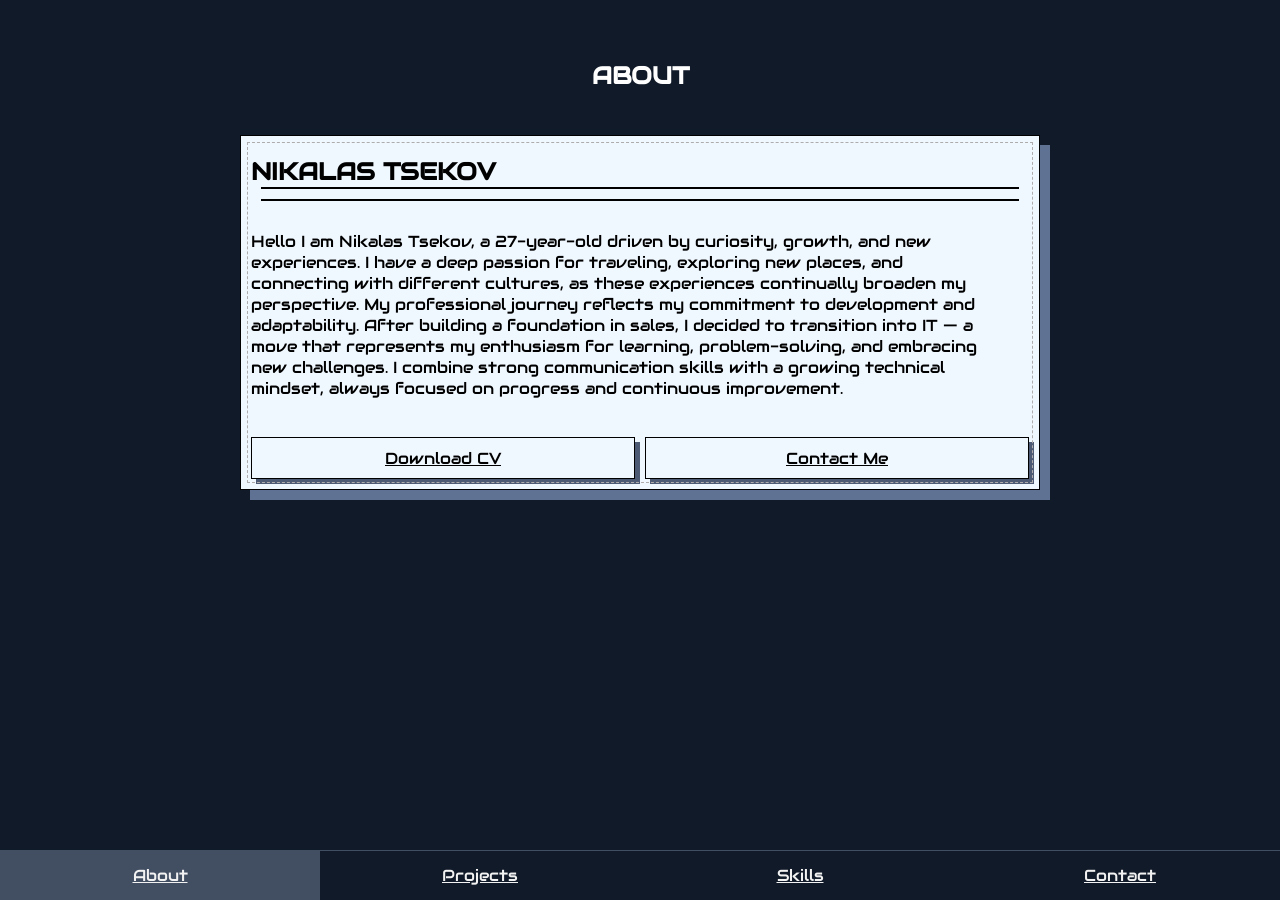
<file: index.html>
<!DOCTYPE html>
<html lang="en">

<head>
    <meta charset="UTF-8">
    <meta name="viewport" content="width=device-width, initial-scale=1.0">
    <title>N.T</title>
    <link rel="preconnect" href="https://fonts.googleapis.com">
    <link rel="preconnect" href="https://fonts.gstatic.com" crossorigin>
    <link href="https://fonts.googleapis.com/css2?family=Audiowide&display=swap" rel="stylesheet">
    <link rel="stylesheet" href="./styles.css">
</head>
<style>
    .section-content-box {
        display: flex;
        flex-direction: column;
        justify-content: center;
    }

    .section-second-container-inner-box {
        visibility: hidden;
    }


    .card {
        outline: 1px dashed rgb(174, 172, 172);
        outline-offset: -8px;
        display: flex;
        flex-direction: column;
        width: auto;
        height: auto;
        max-width: 800px;
        box-sizing: border-box;
    }

    .card-header {
        padding-left: 10px;
        flex-direction: row;
        bottom: 0;
    }

    .card-header h1 {
        font-size: auto;
        font-weight: 700;
        color: black;
    }

    .card-first-box h2 {
        padding: 5px;
        border-bottom: 2px solid black;
        border-top: 2px solid black;
        margin-left: 20px;
        margin-right: 20px;
        margin-top: -20px;
    }

    p {
        box-sizing: border-box;
        margin-top: 0px;
        margin-bottom: 0px;
    }

    .card-first-box p {
        width: 97%;
        padding: 10px;
        font-size: auto;
        text-align: left;
        color: black;

    }

    .card-second-box {
        visibility: hidden;
    }

    .card-second-box h3 {
        visibility: hidden;
    }

    .card-second-box p {
        visibility: hidden;
    }

    .card-button-box {
        display: flex;
        justify-content: center;
        gap: 10px;
        padding: 10px;
    }

    .btn {
        text-align: center;
        display: flex;
        justify-content: center;
        align-items: center;
    }

    @media (max-width:900px) {
        body {
            padding-bottom: 70px;
            overflow: auto;
        }

        .card-button-box button:hover {
            transform: none;
        }

        .card:hover {
            transform: none;
        }

        .section {
            display: flex;
            flex-direction: column;
            box-sizing: border-box;
            font-size: normal;
            margin-bottom: 50px;

        }

        .section-header {
            font-size: auto;
            text-align: center;
            margin-bottom: 16px;
        }

        .section-first-container-inner-box {
            max-width: 100%;
            width: auto;
            display: flex;
            flex-direction: column;
            justify-content: center;
        }


        .card {
            width: 100%;

            box-sizing: border-box;
            display: flex;
            flex-direction: column;
            box-shadow: 6px 6px 0 #607293;
        }

        .card-header h1 {
            width: 100%;
            font-size: 20px;
            padding: 12px 10px;
            box-sizing: border-box;
        }

        .card-first-box p {
            width: 100%;
            font-size: 14px;
            padding: 10px;
            box-sizing: border-box;
        }

        .card-button-box {
            padding: 10px;
            padding-bottom: 10px;
            display: flex;
            flex-direction: column;
            justify-content: space-evenly;
        }



    }
</style>

<body>

    <div class="navbar" id="navbar">

        <a href="index.html" class="link active" id="About">About</a>
        <a href="projects.html" class="link" id="Projects">Projects</a>
        <a href="skills.html" class="link" id="Skills">Skills</a>
        <a href="contact.html" class="link" id="Contact">Contact</a>
    </div>

    <section class="section">

        <div class="section-header">
            <h1>ABOUT</h1>
        </div>

        <div class="section-content-box">

            <div class="section-first-container-inner-box">

                <div class="card">

                    <div class="card-header">
                        <h1>NIKALAS TSEKOV</h1>
                    </div>

                    <div class="card-first-box">
                        <h2></h2>
                        <p>Hello I am Nikalas Tsekov, a 27-year-old driven by curiosity, growth, and new experiences. I
                            have a deep
                            passion for traveling, exploring new places, and connecting with different cultures, as
                            these experiences
                            continually broaden my perspective. My professional journey reflects my commitment to
                            development and
                            adaptability. After building a foundation in sales, I decided to transition into IT — a move
                            that
                            represents my enthusiasm for learning, problem-solving, and embracing new challenges. I
                            combine strong
                            communication skills with a growing technical mindset, always focused on progress and
                            continuous
                            improvement.</p>
                    </div>
                    <div class="card-second-box">
                        <h3></h3>
                        <p></p>
                    </div>
                    <div class="card-button-box">
                        <a href="assets/N.TsekovCV.pdf" class="btn">Download CV</a>
                        <a href="contact.html" class="btn">Contact Me</a>
                    </div>
                </div>

            </div>
        </div>
    </section>
    <script></script>
</body>

</html>
</file>
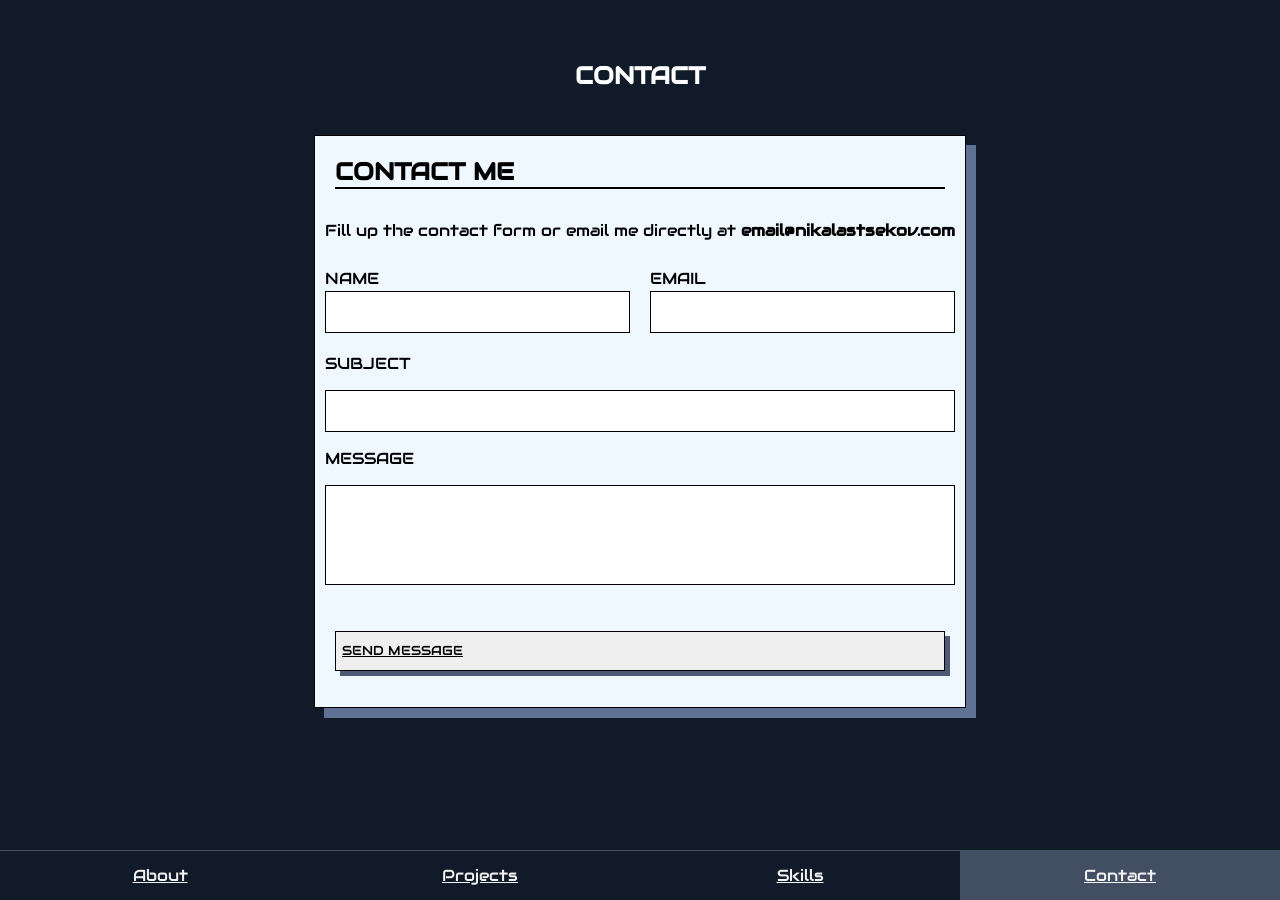
<file: contact.html>
<!DOCTYPE html>
<html lang="en">

<head>
    <meta charset="UTF-8">
    <meta name="viewport" content="width=device-width, initial-scale=1.0">
    <title>N.T</title>
    <link rel="preconnect" href="https://fonts.googleapis.com">
    <link rel="preconnect" href="https://fonts.gstatic.com" crossorigin>
    <link href="https://fonts.googleapis.com/css2?family=Audiowide&display=swap" rel="stylesheet">
    <link rel="stylesheet" href="./styles.css">
</head>
<style>
    .section-content-box {
        display: flex;
        flex-direction: column;
        justify-content: center;
    }

    .section-second-container-inner-box {
        visibility: hidden;
    }

    .card {
        display: flex;
        flex-direction: column;
        width: auto;
        height: auto;
        max-width: 800px;
        height: auto;
        box-sizing: border-box;
    }

    .card-header {
        padding: 20px;
    }

    .card-header h1 {
        border-bottom: 2px solid black;
        margin: 0;
        font-weight: 400;
        color: black;
        text-align: left;
    }

    .card-first-box,
    .card-second-box,
    .card-button-box {
        padding: 10px;
        box-sizing: border-box;

    }

    .card-first-box p {
        margin: 0 0 24px 0;
        color: black;
        line-height: 1.5;
    }

    .user-details {
        display: flex;
        gap: 20px;
        align-items: flex-start;
    }

    .username-input,
    .useremail-input {
        flex: 1;
    }

    .username-input p,
    .useremail-input p,
    .message-details p {
        margin: 0;
    }

    .username-input input,
    .useremail-input input,
    .subject input {
        width: 100%;
        height: 42px;
        padding: 10px 12px;
        border: 1px solid black;
        box-sizing: border-box;
        font-family: inherit;
    }

    .message-details {
        display: flex;
        flex-direction: column;
        gap: 16px;
    }

    .msg-input input {
        width: 100%;
        height: 100px;
        padding: 10px 12px;
        border: 1px solid black;
        box-sizing: border-box;
        font-family: inherit;
        display: flex;
        align-items: flex-start;
    }

    .msg-input textarea {
        width: 100%;
        min-height: 120px;
        padding: 10px 12px;
        border: 1px solid black;
        box-sizing: border-box;
        font-family: inherit;
        resize: vertical;
        vertical-align: top;
    }

    .card-button-box {
        padding: 10px;
        padding-bottom: 10px;
        display: flex;
        flex-direction: row;
        justify-content: space-evenly;
    }

    .card-button-box p {
        width: 100%;
        padding: 10px;
    }

    @media (max-width: 900px) {
        .section {
            display: flex;
            flex-direction: column;
            box-sizing: border-box;
            font-size: normal;
            margin-bottom: 50px;

        }

        .card {
            width: 100%;
            max-width: 90vw;
            box-sizing: border-box;
            display: flex;
            flex-direction: column;
            box-shadow: 6px 6px 0 #607293;
        }

        .card-header h1 {
            width: 100%;
            font-size: 20px;
            box-sizing: border-box;
        }


        .card-first-box p {
            width: 100%;
            font-size: 14px;

            box-sizing: border-box;
        }

        .card-button-box {
            flex-direction: column;
            gap: 10px;
            padding: 10px;

        }

        .card-button-box p {
            width: 100%;
            padding: 0;
            margin: 0;
        }

        .card-button-box button {
            width: 100%;
            height: 44px;
            font-size: 14px;
            box-sizing: border-box;
        }

        .card-button-box button:hover {
            transform: none;
        }
    }


    .card-button-box button {
        display: flex;
        flex-direction: column;
        justify-content: center;
        border: 1px Solid black;
        box-shadow: 5px 5px 0px #4c5a74;
        font-family: "Audiowide", sans-serif;
        text-decoration: underline black;
        font-size: normal;
        text-align: center;
        width: 100%;
        height: 40px;
        border-radius: 0px;
        cursor: pointer;
        color: black;
    }

    .card-button-box button:hover {
        transform: scale(1.02);
    }

    .card-button-box button:active {
        transform: scale(1);
        box-shadow: none;
        border: 2px solid black;
    }
</style>

<body>
    <div class="navbar" id="navbar">
        <a href="index.html" class="link">About</a>
        <a href="projects.html" class="link">Projects</a>
        <a href="skills.html" class="link">Skills</a>
        <a href="contact.html" class="link active">Contact</a>
    </div>
    <section class="section">
        <div class="section-header">
            <h1>CONTACT</h1>
        </div>
        <div class="section-content-box">
            <div class="section-first-container-inner-box">
                <div class="card">
                    <div class="card-header">
                        <h1>
                            <strong>CONTACT ME</strong>
                        </h1>
                    </div>
                    <div class="card-first-box">
                        <p>Fill up the contact form or email me directly at <strong>email@nikalastsekov.com</strong></p>
                        <div class="user-details">
                            <div class="username-input">
                                <p>NAME</p>
                                <p><input></p>
                            </div>
                            <div class="useremail-input">
                                <p>EMAIL</p>
                                <p><input></p>
                            </div>
                        </div>
                    </div>
                    <div class="card-second-box">
                        <div class="message-details">
                            <p>SUBJECT</p>
                            <p class="subject"><input></p>
                            <p>MESSAGE</p>
                            <p class="msg-input"><input></p>
                        </div>
                    </div>
                    <div class="card-button-box">
                        <p><button>SEND MESSAGE</button></p>
                    </div>
                </div>
            </div>
        </div>
    </section>
    <script></script>
</body>

</html>
</file>
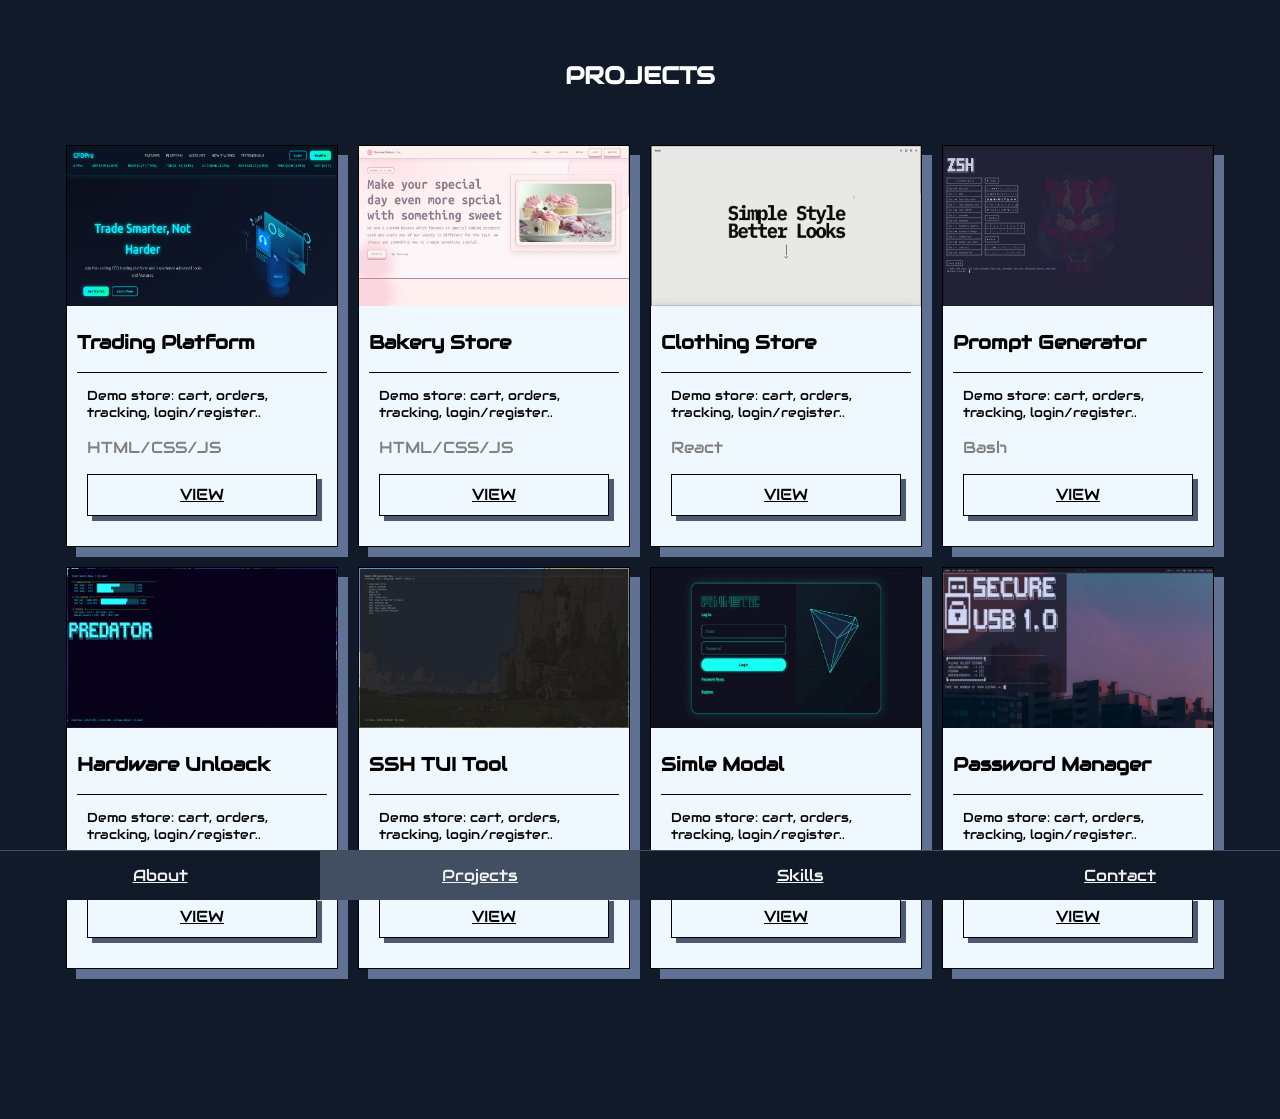
<file: projects.html>
<!DOCTYPE html>
<html lang="en">

<head>
    <meta charset="UTF-8">
    <meta name="viewport" content="width=device-width, initial-scale=1.0">
    <title>N.T</title>
    <link rel="preconnect" href="https://fonts.googleapis.com">
    <link rel="preconnect" href="https://fonts.gstatic.com" crossorigin>
    <link href="https://fonts.googleapis.com/css2?family=Audiowide&display=swap" rel="stylesheet">
    <link rel="stylesheet" href="./styles.css">
</head>
<style>
    .section-content-box {
        display: flex;
        flex-direction: column;
        justify-content: center;
    }

    .section-second-container-inner-box {
        width: 100%;
        display: flex;
        justify-content: center;
        height: auto;
        margin-bottom: 100px
    }

    /** =========================================== */
    /*!              CARD CONTAINER                 */
    /** =========================================== */

    .card {
        max-width: 270px;
        height: 400px;
        text-align: center;
        font-size: normal;
        margin: 10px;
    }

    .card img {
        height: 160px;
        max-width: 270px;
    }

    .card-first-box,
    .card-second-box {
        padding-left: 10px;
        padding-right: 10px;
        box-sizing: border-box;
    }

    .card-button-box p {
        width: 100%;
        height: 100%;
    }

    .card-button-box {
        padding: 10px;
        padding-bottom: 10px;
        display: flex;
        flex-direction: row;
        justify-content: space-evenly;
    }

    /* =========================================== */
    /*                CARD HEADER                  */
    /* =========================================== */
    .card-header {
        text-align: left;
        margin: 10px;
    }

    /* TODO:FIX THE DIFFERENCE IN THE MARGIN WIDTH BETWEEN THE FIRST AND SECOND SECTION
/* =========================================== */
    /*          CARD INFO CONTAINER                */
    /* =========================================== */
    .card-first-box {
        border-top: 1px solid black;
        margin: 10px;
        font-size: smaller;
        text-align: left;
    }

    /* =========================================== */
    /*       CARD TECHSTACK INFO CONTAINER         */
    /* =========================================== */
    .card-second-box {
        color: grey;
        font-family: "Audiowide", sans-serif;
        font-size: normal;
        margin: 10px;
        text-align: left;
    }

    /* =========================================== */
    /*             CARD BUTTON                     */
    /* =========================================== */

    .card-button-box {
        margin-left: 10px;
        margin-right: 10px;
        margin-top: -10px;
        display: flex;
        flex-direction: row;
        justify-content: center;
    }

    .card-button-box p {
        width: 100%;
    }

    .card-button-box button {
        border: 1px Solid black;
        box-shadow: 5px 5px 0px #4c5a74;
        font-family: "Audiowide", sans-serif;
        text-decoration: underline black;
        font-size: normal;
        width: 100%;
        height: 40px;
        border-radius: 0px;
        cursor: pointer;
    }

    .card-button-box button:hover {
        transform: scale(1.02);
    }

    .card-button-box button:active {
        transform: scale(1);
        box-shadow: none;
        border: 2px solid black
    }

    /* =========================================== */
    /*             CARD MOBILE                     */
    /* =========================================== */
    @media (max-width: 1000px) {

        .section-first-container-inner-box,
        .section-second-container-inner-box {
            display: flex;
            flex-direction: column;
            align-items: center;
            width: 100%;
            max-width: 90vw;
        }



        .card {
            align-self: center;
            background-color: aliceblue;
            box-shadow: 10px 10px 0px #607293;
            max-height: 400px;
            max-width: 90vw;
            width: 100%;
            text-align: center;
            border: 1px solid black;
            font-size: normal;
            margin-bottom: 20px;
            overflow: hidden;
        }

        .card img {
            height: 160px;
            max-width: 90vw;
            width: auto;
        }

        .section {
            display: flex;
            flex-direction: column;
            box-sizing: border-box;
            font-size: normal;
            margin-bottom: 50px;
        }
    }
</style>

<body>

    <div class="navbar" id="navbar">
        <a href="index.html" class="link">About</a>
        <a href="projects.html" class="link active">Projects</a>
        <a href="skills.html" class="link">Skills</a>
        <a href="contact.html" class="link">Contact</a>
    </div>
    <section class="section">
        <div class="section-header">
            <h1>PROJECTS</h1>
        </div>
        <div class="section-content-box">

            <div class="section-first-container-inner-box">
                <div class="card">
                    <img src="assets/projects/landingPage.png" alt="projects" style="width:100%">
                    <div class="card-header">
                        <h3>Trading Platform</h3>
                    </div>
                    <div class="card-first-box">
                        <p>Demo store: cart, orders, tracking, login/register..</p>
                    </div>
                    <div class="card-second-box">
                        <p>HTML/CSS/JS</p>
                    </div>
                    <div class="card-button-box">
                        <a href="https://github.com/NT411/Fullstack-Trading-Platform" class="btn">VIEW</a>
                    </div>
                </div>
                <div class="card">
                    <img src="assets/projects/landingPage2.png" alt="projects" style="width:100%">
                    <div class="card-header">
                        <h3>Bakery Store</h3>
                    </div>
                    <div class="card-first-box">
                        <p>Demo store: cart, orders, tracking, login/register..</p>
                    </div>
                    <div class="card-second-box">
                        <p>HTML/CSS/JS</p>
                    </div>
                    <div class="card-button-box">
                        <a href="https://github.com/NT411/Fullstack-Bakery" class="btn">VIEW</a>
                    </div>
                </div>
                <div class="card">
                    <img src="assets/projects/plp-desktop.gif" alt="projects" style="width:100%">
                    <div class="card-header">
                        <h3>Clothing Store</h3>
                    </div>
                    <div class="card-first-box">
                        <p>Demo store: cart, orders, tracking, login/register..</p>
                    </div>
                    <div class="card-second-box">
                        <p>React</p>
                    </div>
                    <div class="card-button-box">
                        <a href="https://github.com/NT411/PLP" class="btn">VIEW</a>
                    </div>
                </div>
                <div class="card">
                    <img src="assets/projects/promptGenerator.png" alt="projects" style="width:100%">
                    <div class="card-header">
                        <h3>Prompt Generator</h3>
                    </div>
                    <div class="card-first-box">
                        <p>Demo store: cart, orders, tracking, login/register..</p>
                    </div>
                    <div class="card-second-box">
                        <p>Bash</p>
                    </div>
                    <div class="card-button-box">
                        <a href="https://github.com/NT411/Prompt-Generator" class="btn">VIEW</a>
                    </div>
                </div>
            </div>
            <div class="section-second-container-inner-box">
                <div class="card">
                    <img src="assets/projects/hardwareUnlock.png" alt="projects" style="width:100%">
                    <div class="card-header">
                        <h3>Hardware Unloack</h3>
                    </div>
                    <div class="card-first-box">
                        <p>Demo store: cart, orders, tracking, login/register..</p>
                    </div>
                    <div class="card-second-box">
                        <p>Bash/Python</p>
                    </div>
                    <div class="card-button-box">
                        <a href="https://github.com/NT411/Acer-Predator-Fan-RGB-Controller-Linux" class="btn">VIEW</a>
                    </div>
                </div>
                <div class="card">
                    <img src="assets/projects/sshtui.png" alt="projects" style="width:100%">
                    <div class="card-header">
                        <h3>SSH TUI Tool</h3>
                    </div>
                    <div class="card-first-box">
                        <p>Demo store: cart, orders, tracking, login/register..</p>
                    </div>
                    <div class="card-second-box">
                        <p>Python</p>
                    </div>
                    <div class="card-button-box">
                        <a href="https://github.com/NT411/Simple-SSH-Hardening-Tool" class="btn">VIEW</a>
                    </div>
                </div>
                <div class="card">
                    <img src="assets/projects/modal.gif" alt="projects" style="width:100%">
                    <div class="card-header">
                        <h3>Simle Modal</h3>
                    </div>
                    <div class="card-first-box">
                        <p>Demo store: cart, orders, tracking, login/register..</p>
                    </div>
                    <div class="card-second-box">
                        <p>HTML/CSS/JS</p>
                    </div>
                    <div class="card-button-box">
                        <a href="https://github.com/NT411/Simple-LogIn-Register-ResetPass-Modal" class="btn">VIEW</a>
                    </div>
                </div>
                <div class="card">
                    <img src="assets/projects/installer.png" alt="projects" style="width:100%">
                    <div class="card-header">
                        <h3>Password Manager</h3>
                    </div>
                    <div class="card-first-box">
                        <p>Demo store: cart, orders, tracking, login/register..</p>
                    </div>
                    <div class="card-second-box">
                        <p>Bash/Python</p>
                    </div>
                    <div class="card-button-box">
                        <a href="https://github.com/NT411/USB-Secured-Password-Manager" class="btn">VIEW</a>
                    </div>
                </div>
            </div>
        </div>
    </section>
</body>
</file>
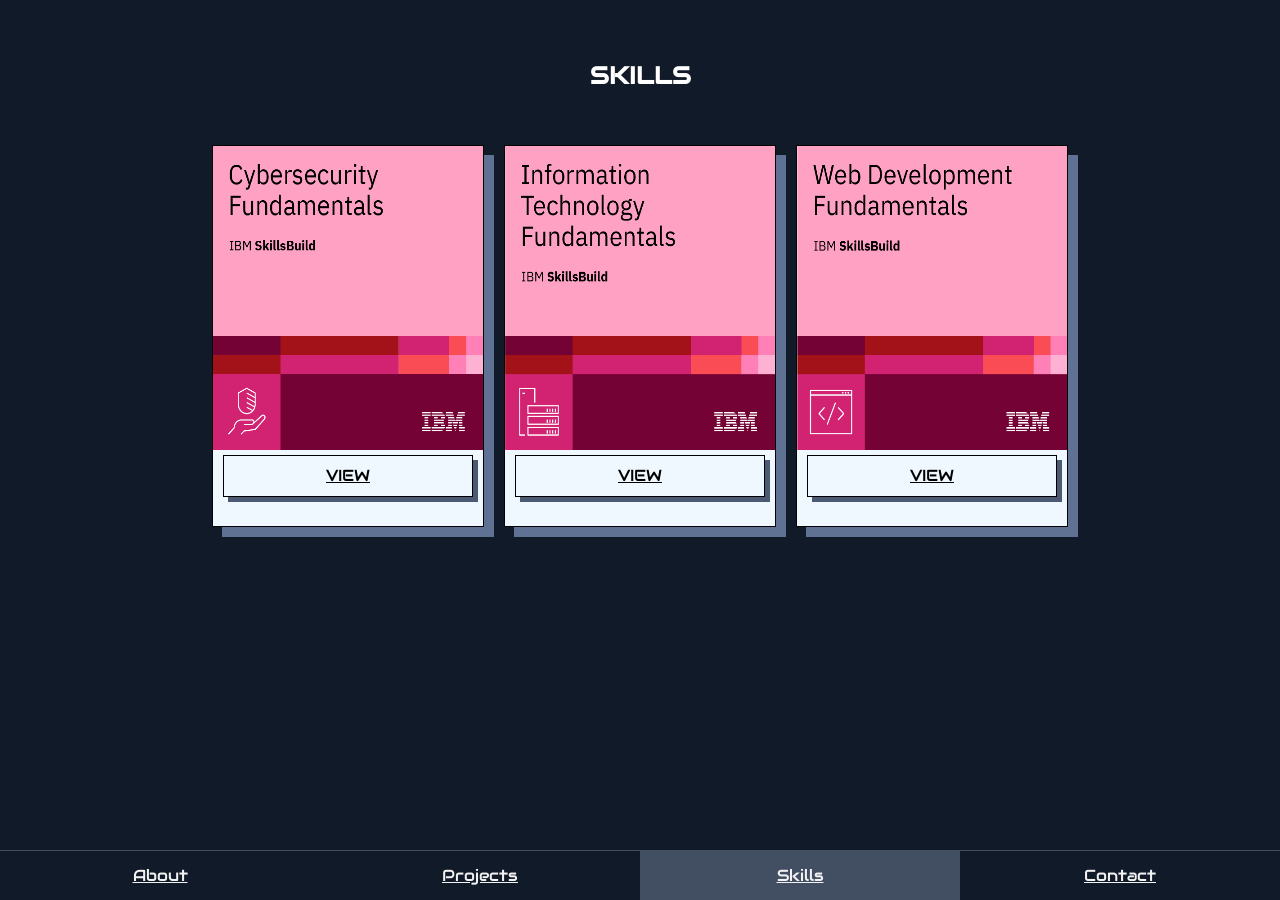
<file: skills.html>
<!DOCTYPE html>
<html lang="en">

<head>
    <meta charset="UTF-8">
    <meta name="viewport" content="width=device-width, initial-scale=1.0">
    <title>N.T</title>
    <link rel="preconnect" href="https://fonts.googleapis.com">
    <link rel="preconnect" href="https://fonts.gstatic.com" crossorigin>
    <link href="https://fonts.googleapis.com/css2?family=Audiowide&display=swap" rel="stylesheet">
    <link rel="stylesheet" href="./styles.css">
</head>
<style>
    .section-content-box {
        width: 100%;
    }

    .section-second-container-inner-box {
        visibility: hidden;
    }

    .card {
        max-width: 270px;
        height: 380px;
        text-align: center;
        font-size: normal;
        margin: 10px;
    }

    .card img {
        height: 80%;
        max-width: 270px;
    }

    .card-first-box,
    .card-second-box {
        padding-left: 10px;
        padding-right: 10px;
        box-sizing: border-box;
    }

    .card-button-box {
        margin-left: 10px;
        margin-right: 10px;
        display: flex;
        flex-direction: row;
        justify-content: center;
    }



    @media (max-width: 900px) {

        .section-first-container-inner-box {
            display: flex;
            flex-direction: column;
            align-items: center;
            width: 100%;
        }

        .card {
            align-self: center;
            background-color: aliceblue;
            box-shadow: 10px 10px 0px#607293;
            max-height: 400px;
            max-width: 90vw;
            width: auto;
            text-align: center;
            border: 1px solid black;
            font-size: normal;
            margin-bottom: 20px;
        }

        .card img {
            height: 85%;
            max-width: 90vw;
            width: auto;
        }

        .section {
            display: flex;
            flex-direction: column;
            box-sizing: border-box;
            font-size: normal;
            margin-bottom: 50px;
        }

    }
</style>

<body>
    <div class="navbar" id="navbar">
        <a href="index.html" class="link">About</a>
        <a href="projects.html" class="link">Projects</a>
        <a href="skills.html" class="link active">Skills</a>
        <a href="contact.html" class="link">Contact</a>
    </div>
    <section class="section">
        <div class="section-header">
            <h1>SKILLS</h1>
        </div>
        <div class="section-content-box">
            <div class="section-first-container-inner-box">
                <div class="card">
                    <img src="assets/skills/CSF.png" alt="projects">
                    <div class="card-button-box">
                        <a href="assets/IBMDesign20260218-32-huqmcl.pdf" class="btn">VIEW</a>
                    </div>
                </div>
                <div class="card">
                    <img src="assets/skills/ITF.png" alt="projects">
                    <div class="card-button-box">
                        <a href="assets/IBMDesign20260218-31-ornz1g.pdf" class="btn">VIEW</a>
                    </div>
                </div>
                <div class="card">
                    <img src="assets/skills/WDF.png" alt="projects">
                    <div class="card-button-box">
                        <a href="assets/IBMDesign20260218-31-opuf8d.pdf" class="btn">VIEW</a>
                    </div>
                </div>
            </div>
        </div>
    </section>
    <script>
    </script>
</body>

</html>
</file>
<file: styles.css>
body {
      margin: 0;
      font-family: "Audiowide", sans-serif;
      background-color: rgb(17, 26, 40);
  }

  /**==============================================*/
  /*!          NAV CONTAINER                      */
  /**==============================================*/

  .navbar {
      overflow: hidden;
      background-color: rgb(17, 26, 40);
      position: fixed;
      bottom: 0;
      width: 100%;
      display: flex;
      justify-content: space-around;
      border-top: 1px solid #424e62;
      z-index: 1000000000000000000;
  }


  /**==============================================*/
  /*!          NAV CONTAINER LINKS                */
  /**==============================================*/

  .navbar .link {
      flex: 1;
      float: left;
      display: block;
      color: #f2f2f2;
      text-align: center;
      padding: 14px 15px;
      font-size: normal;
      width: 100%;
      cursor: pointer;
  }


  .navbar .link:hover {
      background-color: #333e64;
      color: white;
  }

  .active {
      background-color: #424e62;
      color: white;
  }


  /** ===========================================  */
  /**!      SECTION       */
  /** ===========================================*/

  .section {
      display: flex;
      flex-direction: column;
      align-items: center;
      width: 100%;
      min-height: 100vh;
      padding: 40px 20px;
      box-sizing: border-box;
  }


  .section-header {
      text-align: center;
      color: white;
      margin-bottom: 24px;
  }

  .section-first-container-inner-box {
      width: 100%;
      display: flex;
      justify-content: center;
  }

  /** =========================================== */
  /*!              CARD CONTAINER                 */
  /** =========================================== */
  .card {
      border: 1px solid black;
      background-color: aliceblue;
      box-shadow: 10px 10px 0px #607293;
      transition: 0.2s ease;
  }

  .card:hover {
      transform: scale(1.02);
  }
  .btn {
      display: flex;
      flex-direction: column;
      justify-content: center;
      border: 1px Solid black;
      box-shadow: 5px 5px 0px #4c5a74;
      font-family: "Audiowide", sans-serif;
      text-decoration: underline black;
      font-size: normal;
      text-align: center;
      width: 100%;
      height: 40px;
      border-radius: 0px;
      cursor: pointer;
      color: black;
  }

  .btn:hover {
      transform: scale(1.02);
  }

  .btn:active {
      transform: scale(1);
      box-shadow: none;
      border: 2px solid black;
  }

  .section-content-box {
      font-size: normal;
      margin-left: 15px;
      margin-right: 15px;
  }

  @media (max-width: 350px) {
      .link a {
          width: 10px;
          padding: 0px;
      }

      .navbar {
          display: flex;
      }

      .navbar .link {
          flex: 1;
          font-size: 10px;
          padding: 10px 2px;
          white-space: nowrap;
      }
  }
</file>
